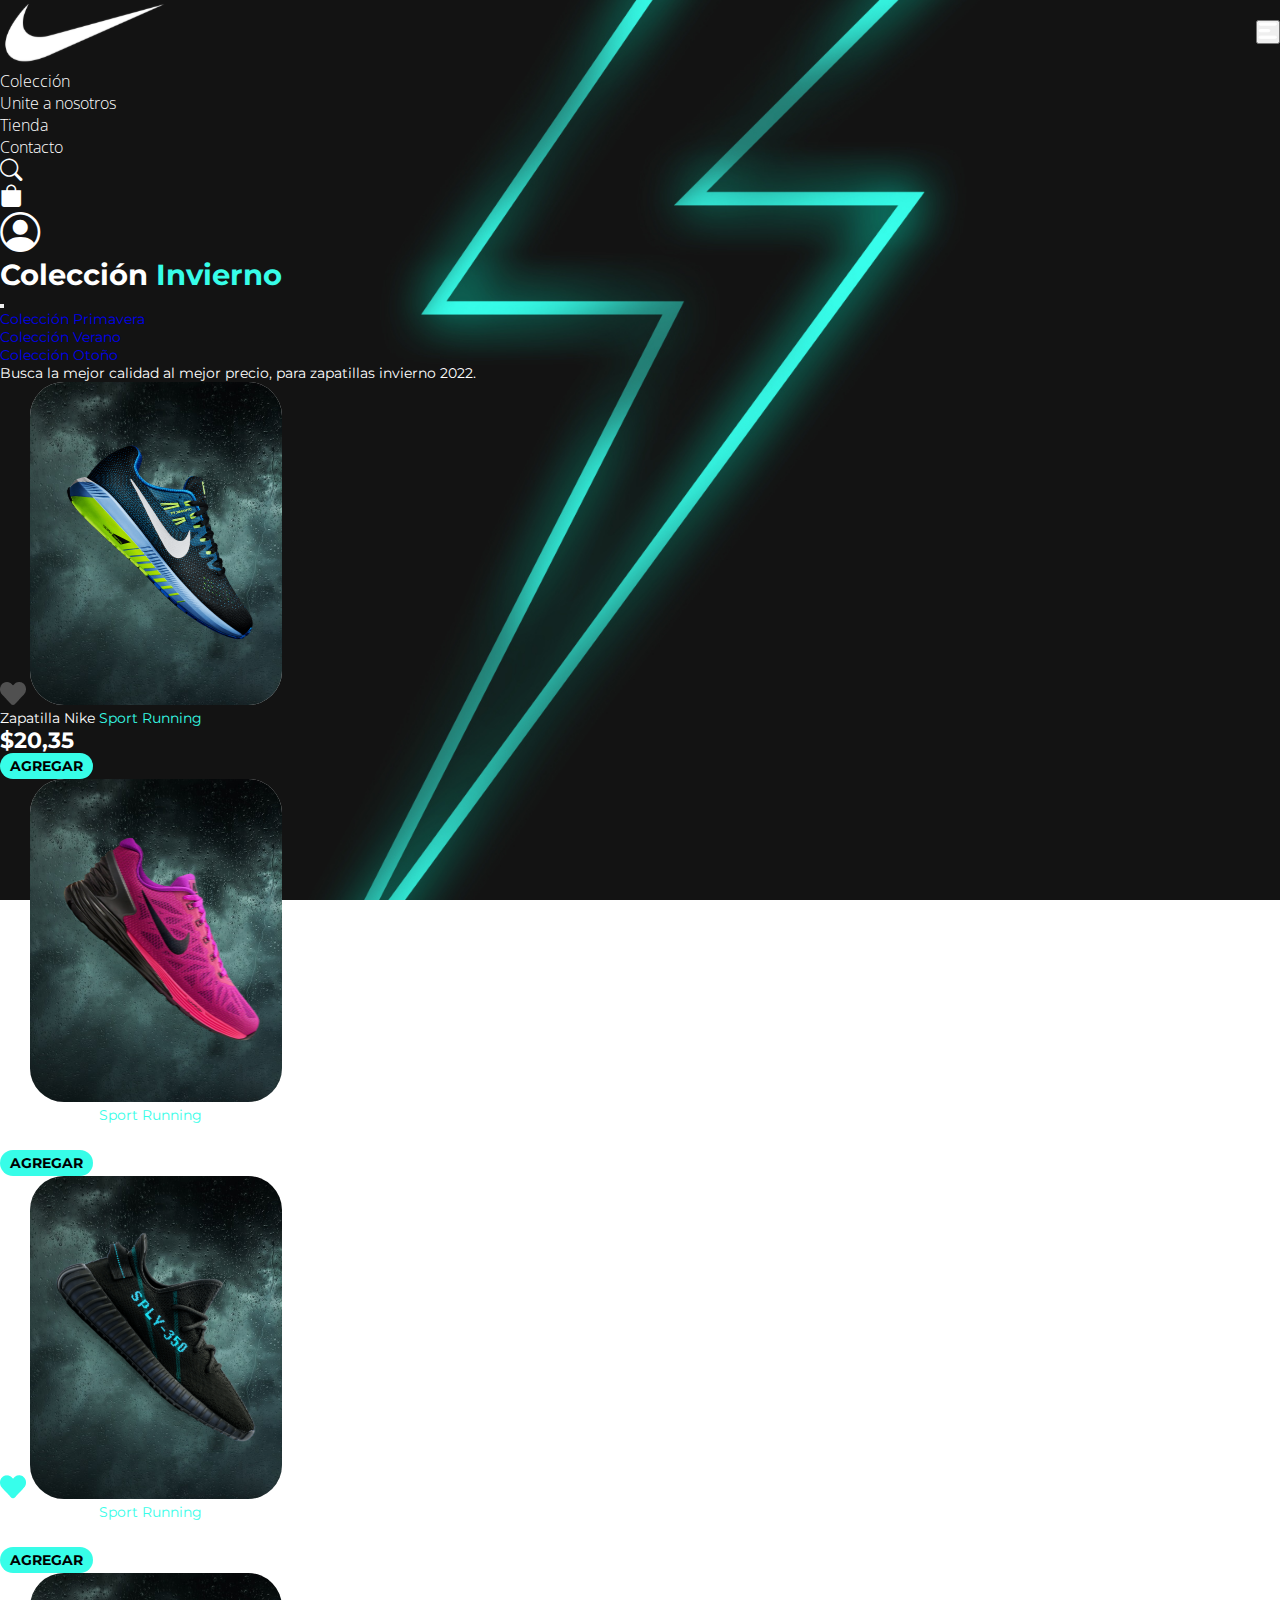
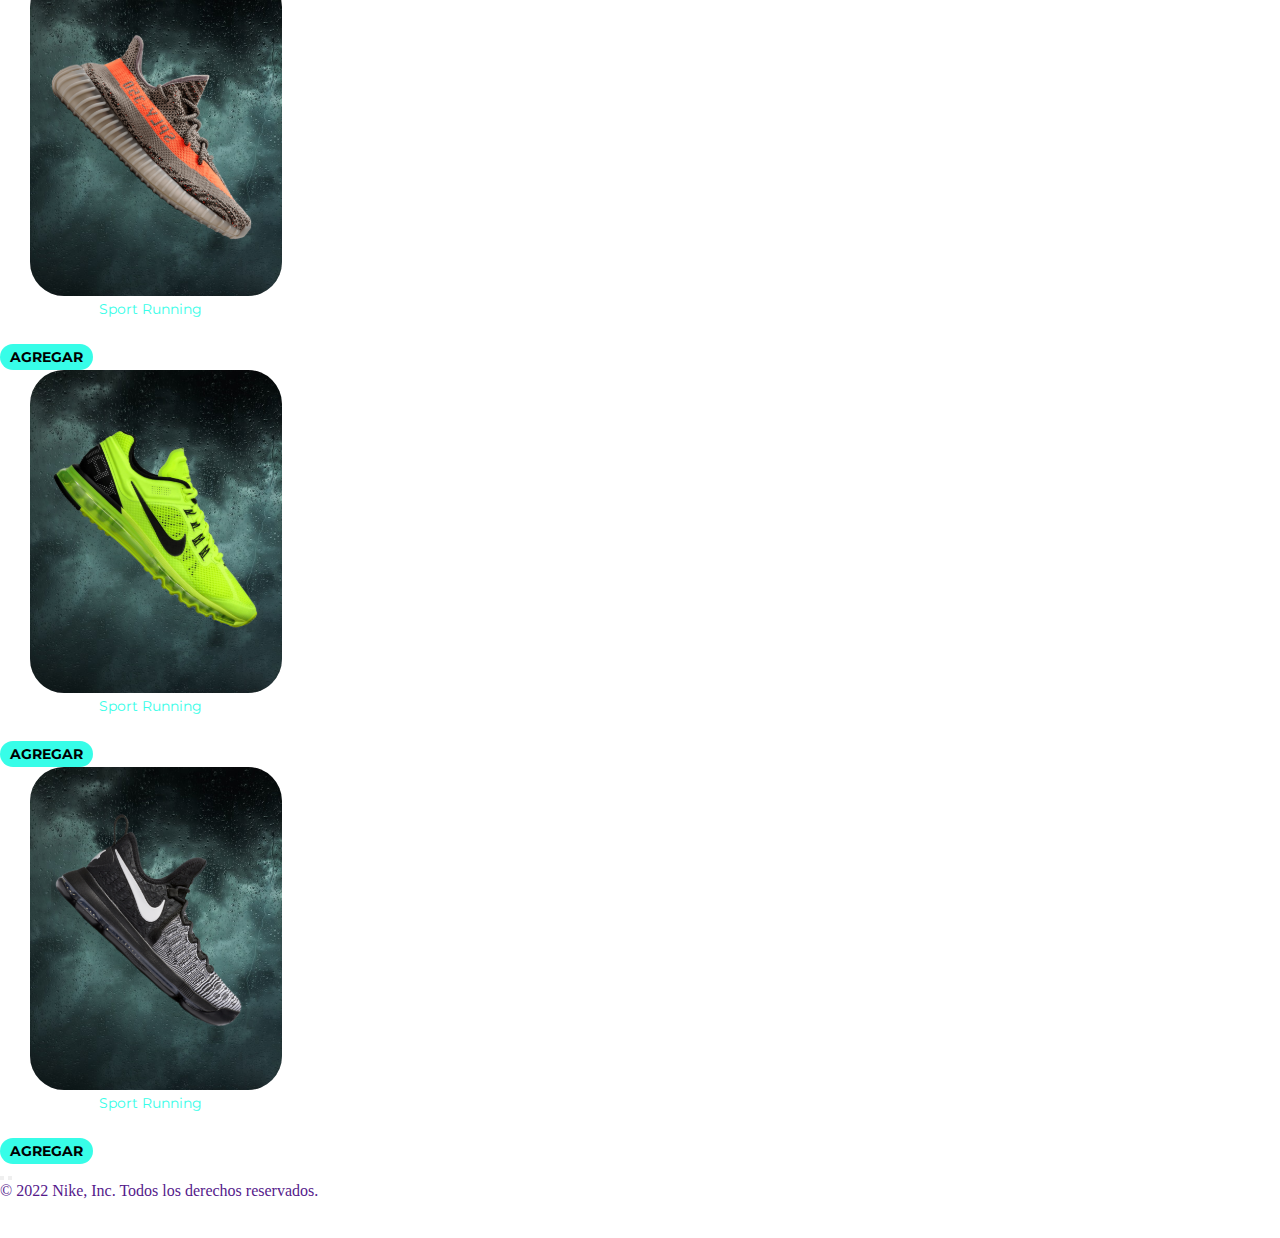
<file: pages/coleccion.html>
<!DOCTYPE html>
<html lang="es">
<head>
    <meta charset="UTF-8">
    <meta http-equiv="X-UA-Compatible" content="IE=edge">
    <meta name="viewport" content="width=device-width, initial-scale=1.0">
    <meta name="description" content="Nike ofrece productos innovadores, experiencias y servicios para inspirar a los atletas del mundo. Sitio web oficial de Nike. Colección Invierno.">
    <meta name="keywords" content="NIKE STORM, ZAPATILLA NIKE, SPORT RUNNING">
    <title>Colección</title>
    <link rel="stylesheet" href="../assets/css/style.css">
    <link rel="shortcut icon" href="../assets/img/favicon.png">
    <link rel="preconnect" href="https://fonts.googleapis.com">
    <link rel="preconnect" href="https://fonts.gstatic.com" crossorigin>
    <link href="https://fonts.googleapis.com/css2?family=Montserrat:wght@300;600;700;900&family=Open+Sans:wght@700;800&display=swap" rel="stylesheet">
    <link href="https://cdn.jsdelivr.net/npm/bootstrap@5.2.0-beta1/dist/css/bootstrap.min.css" rel="stylesheet" integrity="sha384-0evHe/X+R7YkIZDRvuzKMRqM+OrBnVFBL6DOitfPri4tjfHxaWutUpFmBp4vmVor" crossorigin="anonymous">
    <link rel="stylesheet" href="https://cdn.jsdelivr.net/npm/bootstrap-icons@1.8.3/font/bootstrap-icons.css">
</head>

<body class="container-fluid">
    <header class="mt-2">
        <div class="header">
            <nav class="navbar navbar-expand-lg justify-content-between">
                <a class="navbar-brand" href="../index.html"><img src="../assets/img/logoNike.svg" alt="Logo Nike" class="img-fluid"></a>
                <button class="navbar-toggler" type="button" data-bs-toggle="collapse" data-bs-target="#navbarNav" aria-controls="navbarNav" aria-expanded="false" aria-label="Toggle navigation">
                    <img src="../assets/img/menu_img.svg" alt="Menu">
                </button>
                <div class="collapse navbar-collapse justify-content-center" id="navbarNav">
                    <ul class="navbar-nav">
                    <li class="nav-item mx-lg-5 mx-md-0">
                        <a class="nav-link text-white" aria-current="page" href="coleccion.html">Colección</a>
                    </li>
                    <li class="nav-item mx-lg-5 mx-md-0">
                        <a class="nav-link text-white" href="unite_a_nosotros.html">Unite a nosotros</a>
                    </li>
                    <li class="nav-item mx-lg-5 mx-md-0">
                        <a class="nav-link text-white" href="tienda.html">Tienda</a>
                    </li>
                    <li class="nav-item mx-lg-5 mx-md-0">
                        <a class="nav-link text-white" href="contacto.html">Contacto</a>
                    </li>
                    </ul>
                </div>
                <div class="d-flex flex-row align-items-center">
                    <div class="d-none d-sm-none d-md-none d-xl-block">
                        <a href="" class="header-lupa"><i class="bi bi-search"></i></a>
                    </div>
                    <div class="d-none d-sm-none d-md-none d-xl-block">
                        <a href="tienda.html" class="header-shop mx-2"><i class="bi bi-bag-fill"></i></a>
                    </div>
                    <div class="d-none d-sm-none d-md-none d-xl-block">
                        <a href="" class="header-user mx-3"><i class="bi bi-person-circle"></i></a>
                    </div>    
                </div>
                </div>
            </nav>
        </div>
    </header>
    <main class="main-coleccion mt-5">
        <section>
            <div>
                <div class="coleccion">
                    <div class="d-flex align-items-center">
                        <h1>Colección <span>Invierno</span></h1>
                        <div class="dropdown">
                            <button class="btn btn-secondary dropdown-toggle mx-2" type="button" id="dropdownMenuButton1" data-bs-toggle="dropdown" aria-expanded="false"></button>
                            <ul class="dropdown-menu" aria-labelledby="dropdownMenuButton1">
                                <li><a class="dropdown-item" href="#">Colección Primavera</a></li>
                                <li><a class="dropdown-item" href="#">Colección Verano</a></li>
                                <li><a class="dropdown-item" href="#">Colección Otoño</a></li>
                            </ul>
                        </div>
                    </div>
                    <p>Busca la mejor calidad al mejor precio, para zapatillas invierno 2022.</p>
                </div>
                <div id="carouselExampleControls" class="carousel slide mt-5" data-bs-ride="carousel" >
                    <div class="carousel-inner">
                        <div class="carousel-item active text-center">
                            <article class="coleccion-article">
                                <a href="" class="coleccion-heart"><img src="../assets/img/corazonoff.png" alt="Me gusta" class="d-none img-fluid"></a>
                                <a href=""><img src="../assets/img/zapatilla1.svg" alt="Zapatilla Nike Sport Running 1" class="img-fluid"></a>
                                <p class="mt-2">Zapatilla Nike <span>Sport Running</span></p>
                                <div class="d-flex justify-content-center align-items-center">
                                    <h2 class="fw-bold fs-4 mx-4">$20,35</h2>
                                    <div class="btn2 mx-4">
                                        <a href="">AGREGAR</a>
                                    </div>
                                </div>
                            </article>
                        </div>
                        <div class="carousel-item text-center">
                            <article class="coleccion-article">
                                <a href="" class="coleccion-heart"><img src="../assets/img/corazonoff.png" alt="Me gusta" class="d-none img-fluid"></a>
                                <a href=""><img src="../assets/img/zapatilla2.svg" alt="Zapatilla Nike Sport Running 2" class="img-fluid"></a>
                                <p class="mt-2">Zapatilla Nike <span>Sport Running</span></p>
                                <div class="d-flex justify-content-center align-items-center">
                                    <h2 class="fw-bold fs-4 mx-4">$20,35</h2>
                                    <div class="btn2 mx-4">
                                        <a href="">AGREGAR</a>
                                    </div>
                                </div>
                            </article>
                        </div>
                        <div class="carousel-item text-center">
                            <article class="coleccion-article">
                                <a href="" class="coleccion-heart"><img src="../assets/img/corazonon.png" alt="Me gusta" class="d-none img-fluid"></a>
                                <a href=""><img src="../assets/img/zapatilla3.svg" alt="Zapatilla Nike Sport Running 3" class="img-fluid"></a>
                                <p class="mt-2">Zapatilla Nike <span>Sport Running</span></p>
                                <div class="d-flex justify-content-center align-items-center">
                                    <h2 class="fw-bold fs-4 mx-4">$20,35</h2>
                                    <div class="btn2 mx-4">
                                        <a href="">AGREGAR</a>
                                    </div>
                                </div>
                            </article>
                        </div>
                        <div class="carousel-item text-center">
                            <article class="coleccion-article">
                                <a href="" class="coleccion-heart"><img src="../assets/img/corazonoff.png" alt="Me gusta" class="d-none img-fluid"></a>
                                <a href=""><img src="../assets/img/zapatilla4.svg" alt="Zapatilla Nike Sport Running 4" class="img-fluid"></a>
                                <p class="mt-2">Zapatilla Nike <span>Sport Running</span></p>
                                <div class="d-flex justify-content-center align-items-center">
                                    <h2 class="fw-bold fs-4 mx-4">$20,35</h2>
                                    <div class="btn2 mx-4">
                                        <a href="">AGREGAR</a>
                                    </div>
                                </div>
                            </article>
                        </div>
                        <div class="carousel-item text-center">
                            <article class="coleccion-article">
                                <a href="" class="coleccion-heart"><img src="../assets/img/corazonoff.png" alt="Me gusta" class="d-none img-fluid"></a>
                                <a href=""><img src="../assets/img/zapatilla5.svg" alt="Zapatilla Nike Sport Running 5" class="img-fluid"></a>
                                <p class="mt-2">Zapatilla Nike <span>Sport Running</span></p>
                                <div class="d-flex justify-content-center align-items-center">
                                    <h2 class="fw-bold fs-4 mx-4">$20,35</h2>
                                    <div class="btn2 mx-4">
                                        <a href="">AGREGAR</a>
                                    </div>
                                </div>
                            </article>
                        </div>
                        <div class="carousel-item text-center">
                            <article class="coleccion-article">
                                <a href="" class="coleccion-heart"><img src="../assets/img/corazonoff.png" alt="Me gusta" class="d-none img-fluid"></a>
                                <a href=""><img src="../assets/img/zapatilla6.svg" alt="Zapatilla Nike Sport Running 6" class="img-fluid"></a>
                                <p class="mt-2">Zapatilla Nike <span>Sport Running</span></p>
                                <div class="d-flex justify-content-center align-items-center">
                                    <h2 class="fw-bold fs-4 mx-4">$20,35</h2>
                                    <div class="btn2 mx-4">
                                        <a href="">AGREGAR</a>
                                    </div>
                                </div>
                            </article>
                        </div>
                    </div>
                    <button class="carousel-control-prev" type="button" data-bs-target="#carouselExampleControls" data-bs-slide="prev">
                        <span class="carousel-control-prev-icon" aria-hidden="true"></span>
                        <span class="visually-hidden"></span>
                    </button>
                    <button class="carousel-control-next" type="button" data-bs-target="#carouselExampleControls" data-bs-slide="next">
                        <span class="carousel-control-next-icon" aria-hidden="true"></span>
                        <span class="visually-hidden"></span>
                    </button>
                </div>
            </div>
        </section>
    </main>
    <footer class="footer mb-2 mx-2">
        <div class="d-flex justify-content-center  flex-column-reverse align-items-center">
            <div class="footer-text">
                <a href="" class="small text-white">© 2022 Nike, Inc. Todos los derechos reservados.</a>
            </div>
            <div class="img-fluid">
                <a href="https://twitter.com/" target="_blank"><img src="../assets/img/twitter.svg" alt="Logo Twitter" class="img-fluid"></a>
                <a href="https://www.facebook.com/" target="_blank"><img src="../assets/img/facebook.svg" alt="Logo Facebook" class="img-fluid"></a>
                <a href="https://www.youtube.com/" target="_blank"><img src="../assets/img/youtube.svg" alt="Logo Youtube" class="img-fluid"></a>
                <a href="https://www.instagram.com/" target="_blank"><img src="../assets/img/instagram.svg" alt="Logo Instagram" class="img-fluid"></a>
            </div>
        </div>
    </footer>
    <script src="https://cdn.jsdelivr.net/npm/bootstrap@5.2.0-beta1/dist/js/bootstrap.bundle.min.js" integrity="sha384-pprn3073KE6tl6bjs2QrFaJGz5/SUsLqktiwsUTF55Jfv3qYSDhgCecCxMW52nD2" crossorigin="anonymous"></script>
</body>
</html>
</file>
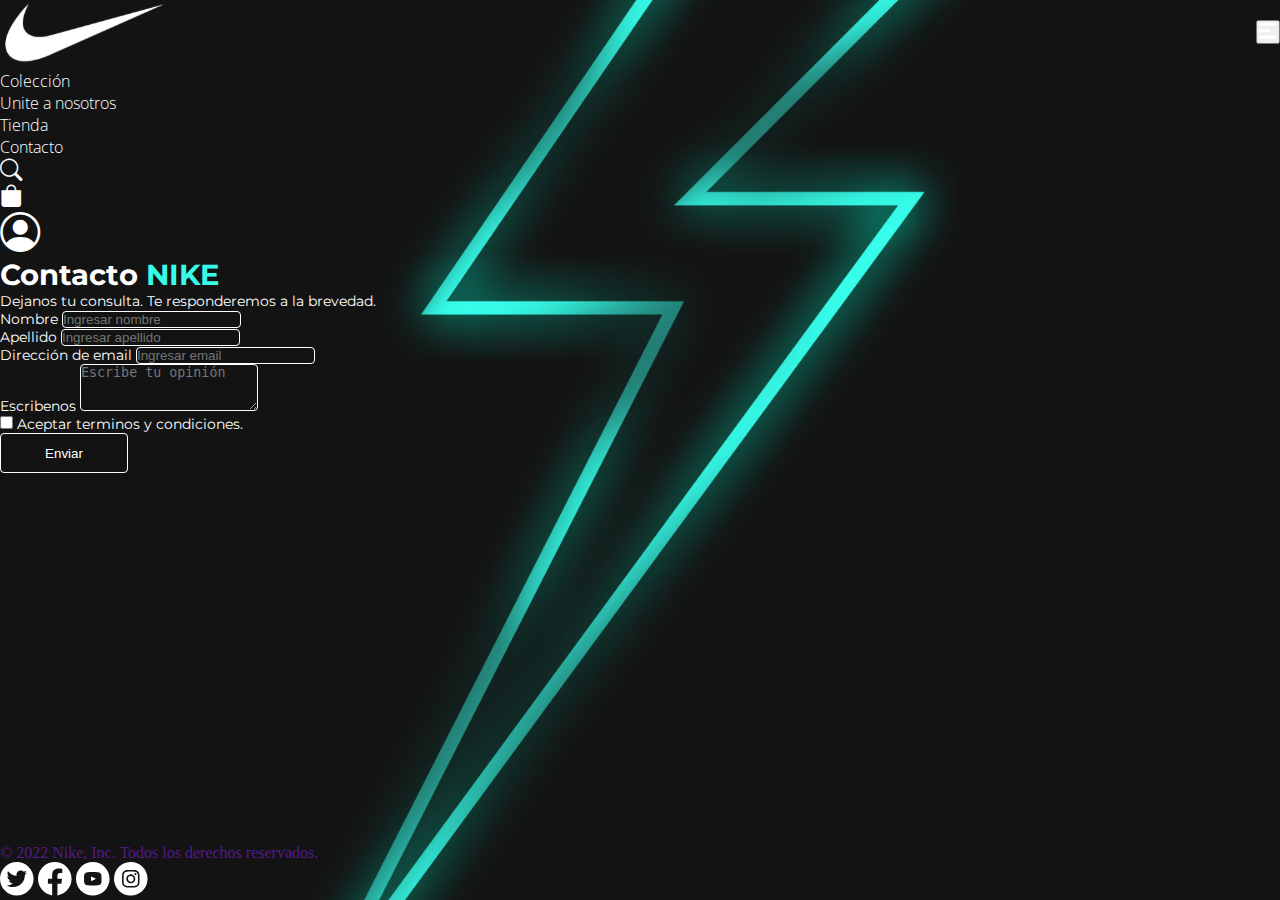
<file: pages/contacto.html>
<!DOCTYPE html>
<html lang="es">
<head>
    <meta charset="UTF-8">
    <meta http-equiv="X-UA-Compatible" content="IE=edge">
    <meta name="viewport" content="width=device-width, initial-scale=1.0">
    <meta name="description" content="AYUDA · Estado del pedido · Envíos y entregas · Devoluciones · Opciones de pago · Contacto · Ayuda con los códigos promocionales de Nike. ACERCA DE NIKE.">
    <meta name="keywords" content="NIKE STORM, CONTACTO, CONSULTA, FORMULARIO, TÉRMINOS Y CONDICIONES">
    <title>Contacto</title>
    <link rel="stylesheet" href="../assets/css/style.css">
    <link rel="shortcut icon" href="../assets/img/favicon.png">
    <link rel="preconnect" href="https://fonts.googleapis.com">
    <link rel="preconnect" href="https://fonts.gstatic.com" crossorigin>
    <link href="https://fonts.googleapis.com/css2?family=Montserrat:wght@300;600;700;900&family=Open+Sans:wght@700;800&display=swap" rel="stylesheet">
    <link href="https://cdn.jsdelivr.net/npm/bootstrap@5.2.0-beta1/dist/css/bootstrap.min.css" rel="stylesheet" integrity="sha384-0evHe/X+R7YkIZDRvuzKMRqM+OrBnVFBL6DOitfPri4tjfHxaWutUpFmBp4vmVor" crossorigin="anonymous">
    <link rel="stylesheet" href="https://cdn.jsdelivr.net/npm/bootstrap-icons@1.8.3/font/bootstrap-icons.css">
</head>

<body class="container-fluid">
    <header class="mt-2">
        <div class="header">
            <nav class="navbar navbar-expand-lg justify-content-between">
                <a class="navbar-brand" href="../index.html"><img src="../assets/img/logoNike.svg" alt="Logo Nike" class="img-fluid"></a>
                <button class="navbar-toggler" type="button" data-bs-toggle="collapse" data-bs-target="#navbarNav" aria-controls="navbarNav" aria-expanded="false" aria-label="Toggle navigation">
                    <img src="../assets/img/menu_img.svg" alt="Menu">
                </button>
                <div class="collapse navbar-collapse justify-content-center" id="navbarNav">
                    <ul class="navbar-nav">
                    <li class="nav-item mx-lg-5 mx-md-0">
                        <a class="nav-link text-white" aria-current="page" href="coleccion.html">Colección</a>
                    </li>
                    <li class="nav-item mx-lg-5 mx-md-0">
                        <a class="nav-link text-white" href="unite_a_nosotros.html">Unite a nosotros</a>
                    </li>
                    <li class="nav-item mx-lg-5 mx-md-0">
                        <a class="nav-link text-white" href="tienda.html">Tienda</a>
                    </li>
                    <li class="nav-item mx-lg-5 mx-md-0">
                        <a class="nav-link text-white" href="contacto.html">Contacto</a>
                    </li>
                    </ul>
                </div>
                <div class="d-flex flex-row align-items-center">
                    <div class="d-none d-sm-none d-md-none d-xl-block">
                        <a href="" class="header-lupa"><i class="bi bi-search"></i></a>
                    </div>
                    <div class="d-none d-sm-none d-md-none d-xl-block">
                        <a href="tienda.html" class="header-shop mx-2"><i class="bi bi-bag-fill"></i></a>
                    </div>
                    <div class="d-none d-sm-none d-md-none d-xl-block">
                        <a href="" class="header-user mx-3"><i class="bi bi-person-circle"></i></a>
                    </div>    
                </div>
                </div>
            </nav>
        </div>
    </header>
    <main class="main-contact mt-5">
        <section>
            <div class="main-text--contact">
                <h1>Contacto <span>NIKE</span></h1>
                <p>Dejanos tu consulta. Te responderemos a la brevedad.</p>
            </div>
            <div class="mt-5 container">
                <form class="">
                    <div class="form-group mt-3">
                        <label for="exampleInputEmail1">Nombre</label>
                        <input type="text" class="form-control" id="exampleInputEmail1" aria-describedby="emailHelp" placeholder="Ingresar nombre" required>
                    </div>
                    <div class="form-group mt-3">
                        <label for="exampleInputEmail1">Apellido</label>
                        <input type="text" class="form-control" id="exampleInputEmail1" aria-describedby="emailHelp" placeholder="Ingresar apellido" required>
                    </div>
                    <div class="form-group mt-3">
                        <label for="exampleInputEmail1">Dirección de email</label>
                        <input type="email" class="form-control" id="exampleInputEmail1" aria-describedby="emailHelp" placeholder="Ingresar email" required>
                    </div>
                    <div class="form-group mt-3">
                        <label for="exampleFormControlTextarea1">Escribenos</label>
                        <textarea class="form-control" id="exampleFormControlTextarea1" rows="3" placeholder="Escribe tu opinión" required></textarea>
                    </div>
                    <div class="form-check mt-3">
                        <input type="checkbox" class="form-check-input" id="exampleCheck1" required>
                        <label class="form-check-label" for="exampleCheck1">Aceptar terminos y condiciones.</label>
                    </div>
                    <button type="submit" class="button mt-3">Enviar</button>
                </form>
            </div>
        </section>      
    </main>
    <footer class="footer mb-2 mx-2">
        <div class="d-flex justify-content-center  flex-column-reverse align-items-center">
            <div class="footer-text">
                <a href="" class="small text-white">© 2022 Nike, Inc. Todos los derechos reservados.</a>
            </div>
            <div class="img-fluid">
                <a href="https://twitter.com/" target="_blank"><img src="../assets/img/twitter.svg" alt="Logo Twitter" class="img-fluid"></a>
                <a href="https://www.facebook.com/" target="_blank"><img src="../assets/img/facebook.svg" alt="Logo Facebook" class="img-fluid"></a>
                <a href="https://www.youtube.com/" target="_blank"><img src="../assets/img/youtube.svg" alt="Logo Youtube" class="img-fluid"></a>
                <a href="https://www.instagram.com/" target="_blank"><img src="../assets/img/instagram.svg" alt="Logo Instagram" class="img-fluid"></a>
            </div>
        </div>
    </footer>
    <script src="https://cdn.jsdelivr.net/npm/bootstrap@5.2.0-beta1/dist/js/bootstrap.bundle.min.js" integrity="sha384-pprn3073KE6tl6bjs2QrFaJGz5/SUsLqktiwsUTF55Jfv3qYSDhgCecCxMW52nD2" crossorigin="anonymous"></script>
</body>
</html>
</file>
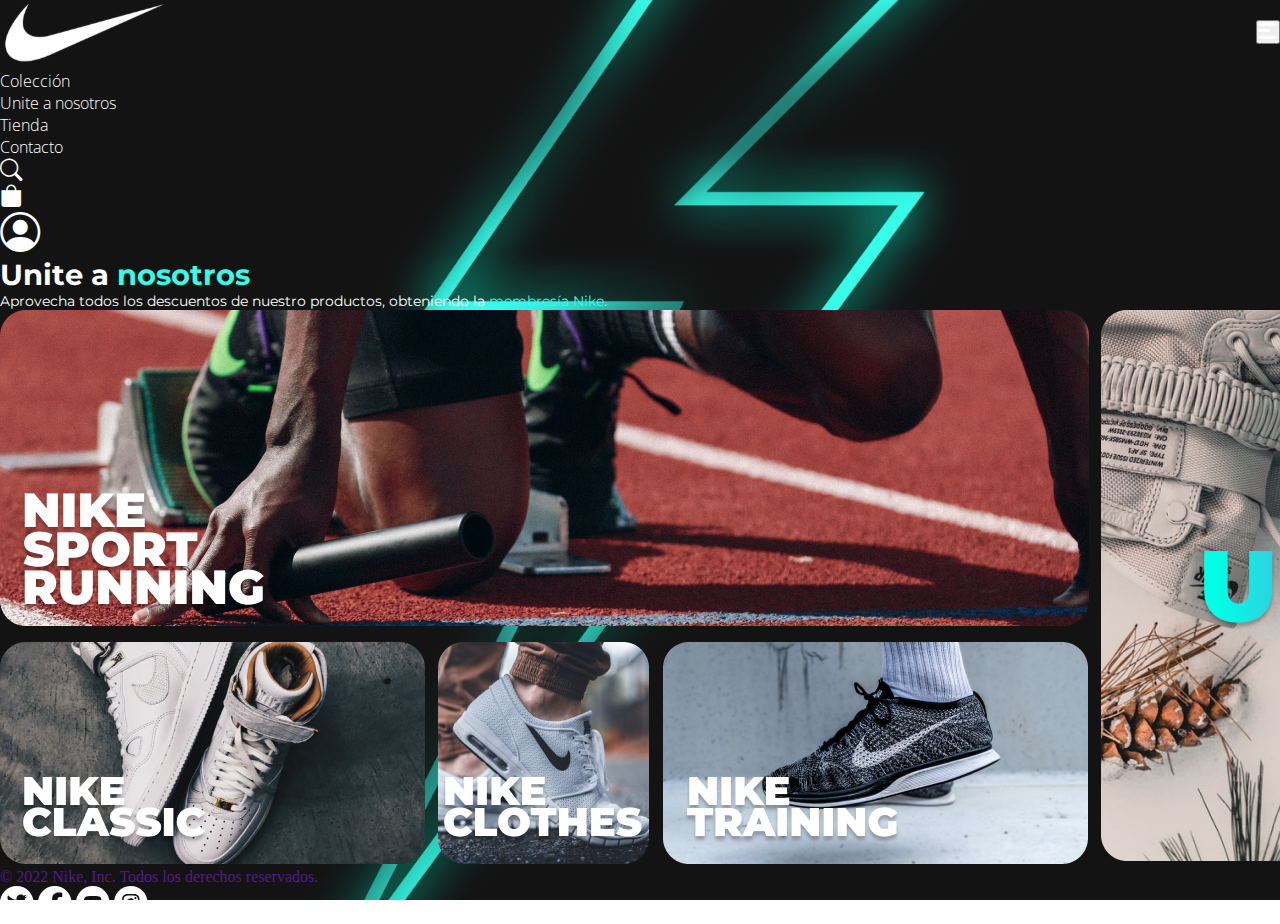
<file: pages/unite_a_nosotros.html>
<!DOCTYPE html>
<html lang="es">
<head>
    <meta charset="UTF-8">
    <meta http-equiv="X-UA-Compatible" content="IE=edge">
    <meta name="viewport" content="width=device-width, initial-scale=1.0">
    <meta name="description" content="Unite a nuestra membresía. Nike ofrece nuestras mejores ofertas en todo el catálogo disponible.">
    <meta name="keywords" content="NIKE STORM, UNITE, RUNNING, CLASSIC, CLOTHES, TRAINING">
    <title>Unite a Nosotros</title>
    <link rel="stylesheet" href="../assets/css/style.css">
    <link rel="shortcut icon" href="../assets/img/favicon.png">
    <link rel="preconnect" href="https://fonts.googleapis.com">
    <link rel="preconnect" href="https://fonts.gstatic.com" crossorigin>
    <link href="https://fonts.googleapis.com/css2?family=Montserrat:wght@300;600;700;900&family=Open+Sans:wght@700;800&display=swap" rel="stylesheet">
    <link href="https://cdn.jsdelivr.net/npm/bootstrap@5.2.0-beta1/dist/css/bootstrap.min.css" rel="stylesheet" integrity="sha384-0evHe/X+R7YkIZDRvuzKMRqM+OrBnVFBL6DOitfPri4tjfHxaWutUpFmBp4vmVor" crossorigin="anonymous">
    <link rel="stylesheet" href="https://cdn.jsdelivr.net/npm/bootstrap-icons@1.8.3/font/bootstrap-icons.css">
</head>

<body class="container-fluid">
    <header class="mt-2">
        <div class="header">
            <nav class="navbar navbar-expand-lg justify-content-between">
                <a class="navbar-brand" href="../index.html"><img src="../assets/img/logoNike.svg" alt="Logo Nike" class="img-fluid"></a>
                <button class="navbar-toggler" type="button" data-bs-toggle="collapse" data-bs-target="#navbarNav" aria-controls="navbarNav" aria-expanded="false" aria-label="Toggle navigation">
                    <img src="../assets/img/menu_img.svg" alt="Menu">
                </button>
                <div class="collapse navbar-collapse justify-content-center" id="navbarNav">
                    <ul class="navbar-nav">
                    <li class="nav-item mx-lg-5 mx-md-0">
                        <a class="nav-link text-white" aria-current="page" href="coleccion.html">Colección</a>
                    </li>
                    <li class="nav-item mx-lg-5 mx-md-0">
                        <a class="nav-link text-white" href="unite_a_nosotros.html">Unite a nosotros</a>
                    </li>
                    <li class="nav-item mx-lg-5 mx-md-0">
                        <a class="nav-link text-white" href="tienda.html">Tienda</a>
                    </li>
                    <li class="nav-item mx-lg-5 mx-md-0">
                        <a class="nav-link text-white" href="contacto.html">Contacto</a>
                    </li>
                    </ul>
                </div>
                <div class="d-flex flex-row align-items-center">
                    <div class="d-none d-sm-none d-md-none d-xl-block">
                        <a href="" class="header-lupa"><i class="bi bi-search"></i></a>
                    </div>
                    <div class="d-none d-sm-none d-md-none d-xl-block">
                        <a href="tienda.html" class="header-shop mx-2"><i class="bi bi-bag-fill"></i></a>
                    </div>
                    <div class="d-none d-sm-none d-md-none d-xl-block">
                        <a href="" class="header-user mx-3"><i class="bi bi-person-circle"></i></a>
                    </div>    
                </div>
                </div>
            </nav>
        </div>
    </header>
    <main class="main-join mt-5">
        <section class="join">
            <h1>Unite a <span>nosotros</span></h1>
            <p class="join-text">Aprovecha todos los descuentos de nuestro productos, obteniendo la <span>membresía Nike</span>.</p>
            <div class="">
            <div class="join-conteiner justify-content-center mt-5">
                <div class="article1 d-none d-sm-none d-md-none d-xl-block d-xll-block">
                    <a href="">
                        <img src="../assets/img/foto1.png" alt="Nike Sport Running" class="article-img1 img-fluid">
                    </a>
                </div>
                <div class="article2 article1 d-none d-sm-none d-md-none d-xl-block d-xll-block">
                    <a href="">
                        <img src="../assets/img/foto2.png" alt="Nike Classic" class="article-img2 img-fluid">
                    </a>
                </div>
                <div class="article3 article1 d-none d-sm-none d-md-none d-xl-block d-xll-block">
                    <a href="">
                        <img src="../assets/img/foto3.png" alt="Nike Clothes" class="article-img3 img-fluid">
                    </a>
                </div>
                <div class="article4 article1 d-none d-sm-none d-md-none d-xl-block d-xll-block">
                    <a href="">
                        <img src="../assets/img/foto4.png" alt="Nike Training" class="article-img4 img-fluid">
                    </a>
                </div>
                <div class="article5">
                    <a href="">
                        <img src="../assets/img/foto5.png" alt="Unite boton" class="article-img5 img-fluid">
                    </a>
                </div>
            </div>
            </div>
        </section>
    </main>
    <footer class="footer mb-2 mx-2">
        <div class="d-flex justify-content-center  flex-column-reverse align-items-center">
            <div class="footer-text">
                <a href="" class="small text-white">© 2022 Nike, Inc. Todos los derechos reservados.</a>
            </div>
            <div class="img-fluid">
                <a href="https://twitter.com/" target="_blank"><img src="../assets/img/twitter.svg" alt="Logo Twitter" class="img-fluid"></a>
                <a href="https://www.facebook.com/" target="_blank"><img src="../assets/img/facebook.svg" alt="Logo Facebook" class="img-fluid"></a>
                <a href="https://www.youtube.com/" target="_blank"><img src="../assets/img/youtube.svg" alt="Logo Youtube" class="img-fluid"></a>
                <a href="https://www.instagram.com/" target="_blank"><img src="../assets/img/instagram.svg" alt="Logo Instagram" class="img-fluid"></a>
            </div>
        </div>
    </footer>
    <script src="https://cdn.jsdelivr.net/npm/bootstrap@5.2.0-beta1/dist/js/bootstrap.bundle.min.js" integrity="sha384-pprn3073KE6tl6bjs2QrFaJGz5/SUsLqktiwsUTF55Jfv3qYSDhgCecCxMW52nD2" crossorigin="anonymous"></script>
</body>
</html>
</file>
<file: assets/css/style.css>
* {
  margin: 0;
  padding: 0;
  text-decoration: none;
  list-style: none;
  box-sizing: border-box; }

body {
  background-image: url(../img/Fondo2.jpg);
  background-position: center;
  background-size: cover;
  background-repeat: no-repeat;
  background-attachment: fixed;
  display: flex;
  flex-direction: column;
  min-height: 100vh; }

.navbar-toggler {
  position: absolute;
  right: 0;
  top: 20px; }

.navbar ul li {
  position: relative; }
  .navbar ul li a {
    font-family: 'Open Sans', sans-serif;
    color: #fff;
    font-weight: 300;
    text-decoration: none; }
  .navbar ul li:after {
    content: "";
    height: 4px;
    width: 0;
    background-color: #37FDE8;
    position: absolute;
    left: 0;
    bottom: 0;
    right: 50%;
    transition: all 0.5s;
    will-change: width; }
  .navbar ul li:hover:after {
    width: 100%;
    right: 0; }

.header-lupa i {
  font-size: 1.4rem;
  color: #fff; }

.header-shop i {
  font-size: 1.4rem;
  color: #fff; }

.header-user i {
  font-size: 2.5rem;
  color: #fff;
  transition: all 0.5s; }
  .header-user i:hover {
    color: #37FDE8; }

main {
  font-family: 'Montserrat', sans-serif;
  color: #fff;
  font-size: 0.9rem; }
  main span {
    color: #37FDE8; }

.main-snikers img {
  transition: all 1s; }
  .main-snikers img:hover {
    transform: scale(1.01) translate(10px, 12px); }

.coleccion-article {
  transition: all 1s; }
  .coleccion-article:hover {
    transform: translate(10px, 5px); }

.join-conteiner {
  display: grid;
  grid-template-columns: auto auto auto auto;
  grid-template-rows: auto auto;
  column-gap: 12px;
  row-gap: 12px;
  grid-template-areas: "article1 article1 article1 article5" "article2 article3 article4 article5"; }

.article1 {
  grid-area: article1;
  transition: all 1s; }
  .article1:hover {
    grid-area: article1;
    transform: scale(1.01); }

.article2 {
  grid-area: article2;
  transition: all 1s; }
  .article2:hover {
    grid-area: article2;
    transform: scale(1.01); }

.article3 {
  grid-area: article3;
  transition: all 1s; }
  .article3:hover {
    grid-area: article3;
    transform: scale(1.01); }

.article4 {
  grid-area: article4;
  transition: all 1s; }
  .article4:hover {
    grid-area: article4;
    transform: scale(1.01); }

.article5 {
  grid-area: article5;
  transition: all 1s; }
  .article5:hover {
    grid-area: article5;
    transform: scale(1.01); }

.main-shop--image {
  transition: all 1s; }
  .main-shop--image:hover {
    transform: scale(1.02); }

.main-shop4 p {
  font-size: 3rem; }

.main-shop4 a {
  color: #37FDE8;
  text-decoration: none; }

.main-shop5 p {
  font-size: 0.9rem; }

.main-shop6, .btn3 {
  font-weight: 700;
  width: 280px;
  height: 40px;
  border-radius: 5px;
  background-color: #f1f1f100;
  display: flex;
  justify-content: center;
  align-items: center;
  text-decoration: none; }
  .main-shop6 a, .btn3 a {
    color: #fff; }

footer {
  margin-top: auto; }
  footer a {
    text-decoration: none; }

.btn-white {
  background-color: #fff; }

.btn-light-blue {
  background-color: #37FDE8; }

.btn-gris {
  background-color: rgba(255, 255, 255, 0.1); }

.btn-gris2 {
  background-color: rgba(255, 255, 255, 0.5); }

.btn-sombra-color {
  background-color: rgba(0, 0, 0, 0.3); }

.btn1 a {
  text-decoration: none;
  color: #fff;
  font-weight: 400;
  width: 150px;
  height: 55px;
  border-radius: 15px;
  background: rgba(255, 255, 255, 0.1);
  display: flex;
  justify-content: center;
  align-items: center;
  border-top: 1px solid rgba(255, 255, 255, 0.5);
  border-left: 1px solid rgba(255, 255, 255, 0.5);
  backdrop-filter: blur(5px);
  box-shadow: 5px 5px 12px rgba(0, 0, 0, 0.3);
  transition: all 1s; }
  .btn1 a:hover {
    color: #37FDE8; }

.btn2 a {
  color: black;
  font-weight: 700;
  width: 93px;
  height: 26px;
  border-radius: 20px;
  background-color: #37FDE8;
  display: flex;
  justify-content: center;
  align-items: center;
  text-decoration: none;
  font-size: 0.9rem; }

.btn3 {
  color: #fff;
  border: 1px solid #fff;
  border-radius: 4px;
  color: black;
  height: 40px;
  transition-duration: 0.4s; }
  .btn3:hover {
    background-color: #37FDE8;
    color: black;
    border: none; }

.btn1 {
  display: flex;
  justify-content: center;
  margin-top: 40px; }
  .btn1 a:hover {
    transform: scale(1.1); }
  .btn1 a img {
    width: 25px;
    height: 25px;
    margin-left: 9px; }

.form-group input {
  border: 1px solid #fff;
  border-radius: 4px;
  background-color: #f1f1f100; }

.form-group textarea {
  border: 1px solid #fff;
  border-radius: 4px;
  background-color: #f1f1f100; }

.button {
  background-color: #f1f1f100;
  border: 1px solid #fff;
  border-radius: 4px;
  color: #fff;
  width: 10%;
  height: 40px;
  transition-duration: 0.4s; }
  .button:hover {
    background-color: #37FDE8;
    color: black;
    border: none; }
</file>
